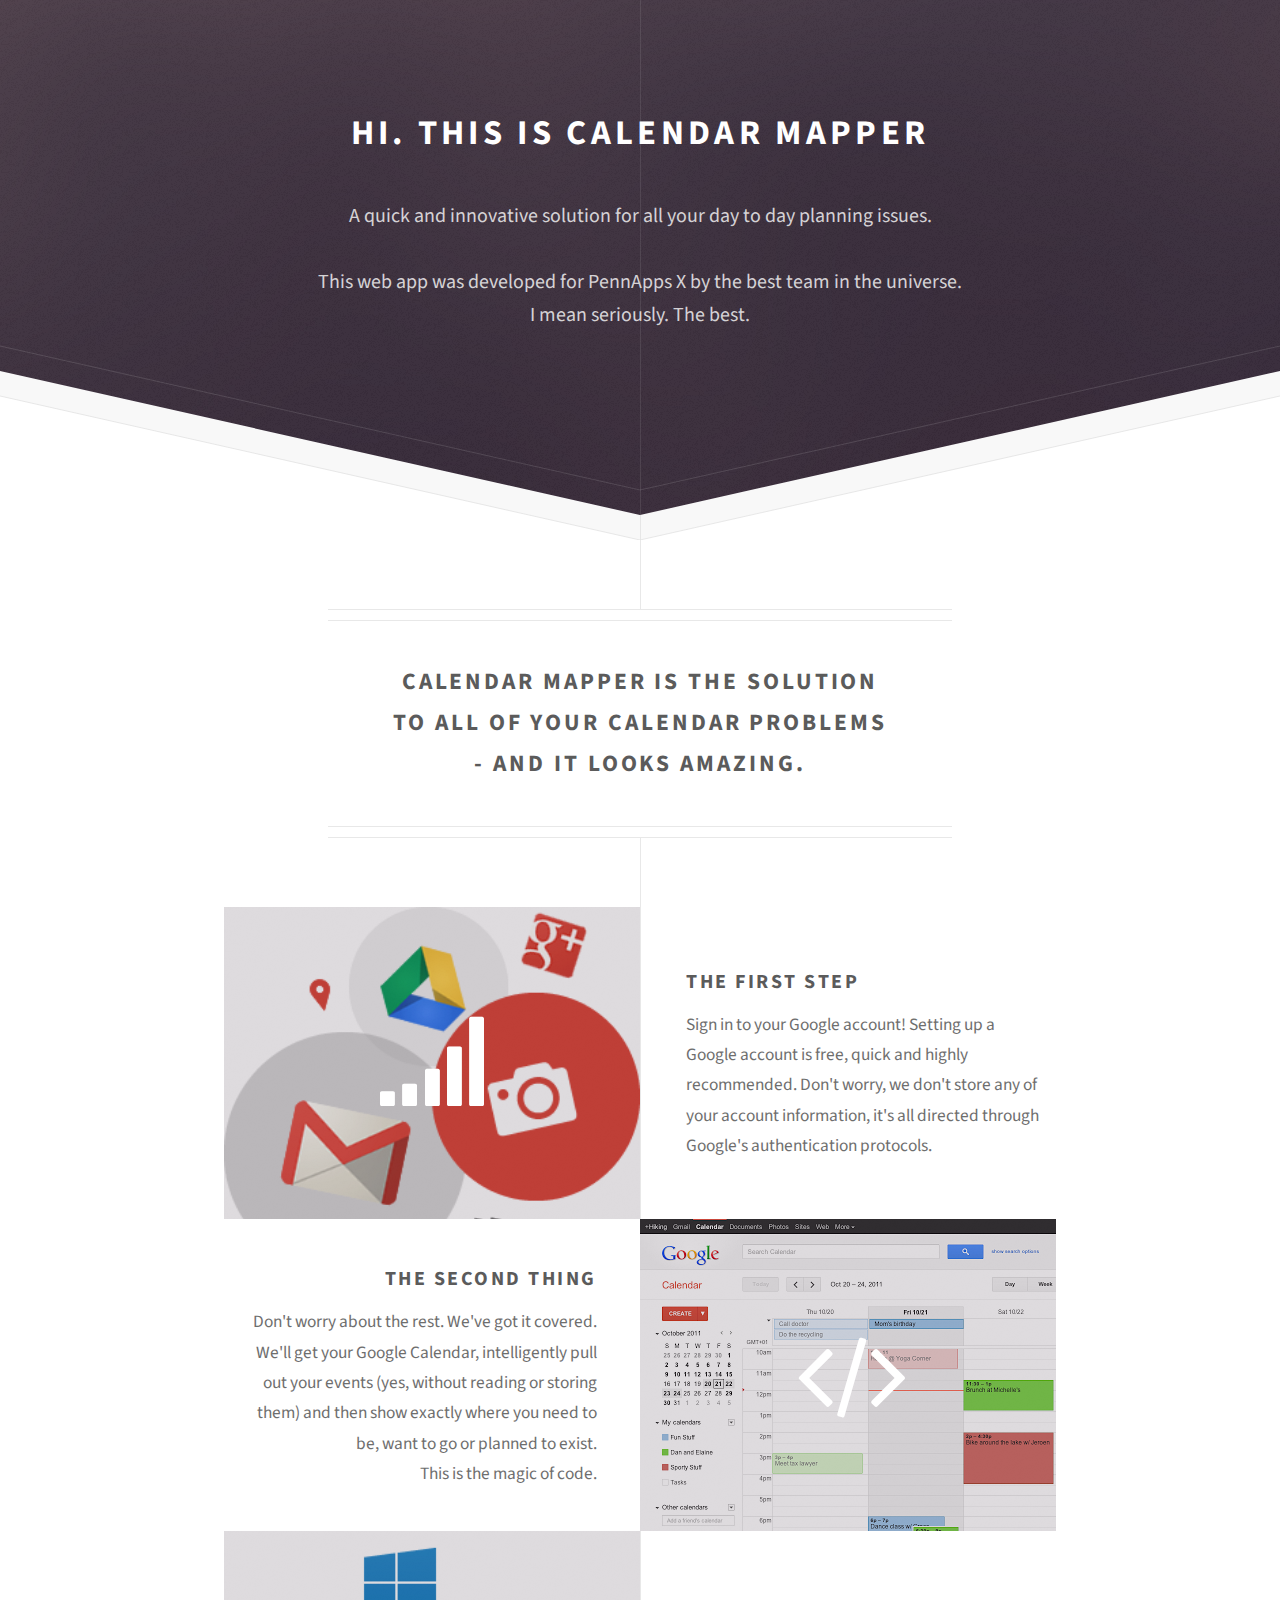
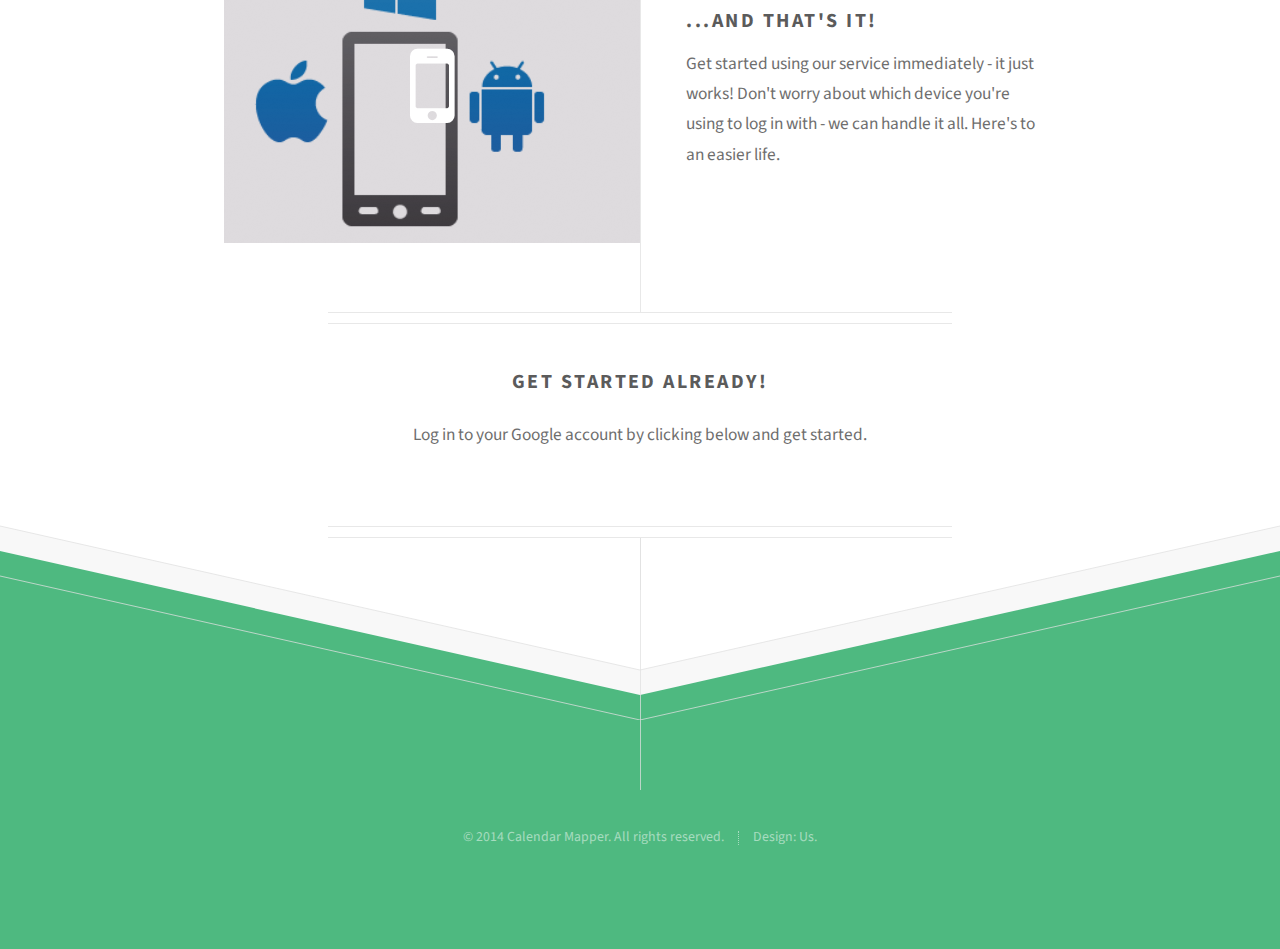
<file: loginpage.html>
<!DOCTYPE HTML>
<html>
	<head>
		<title>Calendar Mapper</title>
		<meta http-equiv="content-type" content="text/html; charset=utf-8" />
		<meta name="description" content="" />
		<meta name="keywords" content="" />
		<!--[if lte IE 8]><script src="css/ie/html5shiv.js"></script><![endif]-->
		<script src="js/jquery.min.js"></script>
		<script src="js/skel.min.js"></script>
		<script src="js/init.js"></script>
		<noscript>
			<link rel="stylesheet" href="css/skel.css" />
			<link rel="stylesheet" href="css/style.css" />
			<link rel="stylesheet" href="css/style-wide.css" />
		</noscript>
		<!--[if lte IE 8]><link rel="stylesheet" href="css/ie/v8.css" /><![endif]-->
	</head>
    <script type="text/javascript">
      (function() {
       var po = document.createElement('script'); po.type = 'text/javascript'; po.async = true;
       po.src = 'https://apis.google.com/js/client:plusone.js';
       var s = document.getElementsByTagName('script')[0]; s.parentNode.insertBefore(po, s);
     })();
    </script>
	<body>

		<!-- Header -->
			<div id="header">
				<h1 id="appTitle">Hi. This is Calendar Mapper</h1>
                <br />
				<p>A quick and innovative solution for all your day to day planning issues.
				<br /> <br />
				This web app was developed for PennApps X by the best team in the universe. <br />I mean seriously. The best.</p>
			</div>

		<!-- Main -->
			<div id="main">
			
				<header class="major container small">
					<h2>Calendar Mapper is the solution
					<br />
					to all of your calendar problems 
					<br />
					- and it looks amazing.</h2>
				</header>
				
				<div class="box alt container">
					<section class="feature left">
						<a href="#" class="image icon fa-signal"><img src="images/google.png" alt="" /></a>
						<div class="content">
							<h3>The First Step</h3>
							<p>Sign in to your Google account! Setting up a Google account is free, quick and highly recommended. Don't worry, we don't store any of your account information, it's all directed through Google's authentication protocols.</p>
						</div>
					</section>
					<section class="feature right">
						<a href="#" class="image icon fa-code"><img src="images/calendar.png" alt="" /></a>
						<div class="content">
							<h3>The Second Thing</h3>
							<p>Don't worry about the rest. We've got it covered. We'll get your Google Calendar, intelligently pull out your events (yes, without reading or storing them) and then show exactly where you need to be, want to go or planned to exist. <br />This is the magic of code. </p>
						</div>
					</section>
					<section class="feature left">
						<a href="#" class="image icon fa-mobile"><img src="images/mobile.png" alt="" /></a>
						<div class="content">
							<h3>...And that's it!</h3>
							<p>Get started using our service immediately - it just works! Don't worry about which device you're using to log in with - we can handle it all. Here's to an easier life.</p>
						</div>
					</section>
				</div>

				<footer class="major container small">
					<h3>Get started already!</h3>
					<p>Log in to your Google account by clicking below and get started.</p>
					<span id="signinButton">
  <span
    class="g-signin"
    data-callback="signinCallback"
    data-clientid="84849743151-itiqdm8qg2gf04e140pdu5atosprr47v.apps.googleusercontent.com"
    data-cookiepolicy="single_host_origin"
    data-requestvisibleactions="http://schema.org/AddAction"
    data-scope="https://www.googleapis.com/auth/plus.login">
  </span>
</span>
				</footer>

			</div>
			
		<!-- Footer -->
			<div id="footer">
				<div class="container small">

					<ul class="copyright">
						<li>&copy; 2014 Calendar Mapper. All rights reserved.</li><li>Design: Us.</li>
					</ul>
			
				</div>
			</div>

	</body>
</html>
</file>
<file: css/style-wide.css>
/*
	Directive by HTML5 UP
	html5up.net | @n33co
	Free for personal and commercial use under the CCA 3.0 license (html5up.net/license)
*/

/* Basic */

	body, input, select, textarea {
		font-size: 20pt;
	}

	h2 {
		font-size: 1.5em;
	}

	h3 {
		font-size: 1.25em;
	}

/* Section/Article */

	header.major p {
		font-size: 1.25em;
	}

/* Header */

	#header {
		padding: 8em 0 16em 0;
	}

		#header h1 {
			font-size: 100px;
		}

		#header p {
			font-size: 1.25em;
			line-height: 1.65em;
		}
</file>
<file: css/ie/v8.css>
/*
	Directive by HTML5 UP
	html5up.net | @n33co
	Free for personal and commercial use under the CCA 3.0 license (html5up.net/license)
*/

/* Basic */

	hr {
		border-top: solid 1px #cccccc;
	}

	blockquote {
		border-left: solid 0.5em #cccccc;
	}

/* Section/Article */

	header.major {
		border-color: #cccccc;
	}

		header.major p {
			border-top: solid 1px #cccccc;
		}

	footer.major {
		border-color: #cccccc;
	}

/* Button */

	input[type="submit"],
	input[type="reset"],
	input[type="button"],
	.button {
		position: relative;
		-ms-behavior: url("css/ie/PIE.htc");
	}

		input[type="submit"].alt,
		input[type="reset"].alt,
		input[type="button"].alt,
		.button.alt {
			border: solid 1px #cccccc;
		}

/* Form */

	input[type="text"],
	input[type="password"],
	input[type="email"],
	select,
	textarea {
		position: relative;
		border: solid 1px #cccccc;
		-ms-behavior: url("css/ie/PIE.htc");
	}

/* Image */

	.image {
		border: 0;
		display: inline-block;
		position: relative;
	}

		.image:after {
			display: none;
		}

/* Box */

	.box {
		border: solid 1px #cccccc;
	}

/* Header */

	#header {
		background-image: url("../../images/header.jpg") !important;
		background-size: cover !important;
		background-position: scroll !important;
		-ms-behavior: url("css/ie/backgroundsize.min.htc");
		padding: 8em 0 !important;
		color: white;
	}

		#header a {
			color: inherit;
		}

		#header:before {
			content: '';
			background-image: url("../images/overlay.png");
			position: absolute;
			left: 0;
			top: 0;
			width: 100%;
			height: 100%;
			display: block;
			z-index: 0;
		}

		#header > * {
			position: relative;
			z-index: 1;
		}

		#header .logo {
			-ms-behavior: url("css/ie/PIE.htc");
		}

/* Footer */

	#footer {
		background-image: none !important;
		margin-top: 0 !important;
		padding: 4em 0 !important;
		color: white;
	}

/* Main */

	#main {
		padding: 4em 0;
	}
</file>
<file: css/skel.css>
/* Resets (http://meyerweb.com/eric/tools/css/reset/ | v2.0 | 20110126 | License: none (public domain)) */

	html,body,div,span,applet,object,iframe,h1,h2,h3,h4,h5,h6,p,blockquote,pre,a,abbr,acronym,address,big,cite,code,del,dfn,em,img,ins,kbd,q,s,samp,small,strike,strong,sub,sup,tt,var,b,u,i,center,dl,dt,dd,ol,ul,li,fieldset,form,label,legend,table,caption,tbody,tfoot,thead,tr,th,td,article,aside,canvas,details,embed,figure,figcaption,footer,header,hgroup,menu,nav,output,ruby,section,summary,time,mark,audio,video{margin:0;padding:0;border:0;font-size:100%;font:inherit;vertical-align:baseline;}article,aside,details,figcaption,figure,footer,header,hgroup,menu,nav,section{display:block;}body{line-height:1;}ol,ul{list-style:none;}blockquote,q{quotes:none;}blockquote:before,blockquote:after,q:before,q:after{content:'';content:none;}table{border-collapse:collapse;border-spacing:0;}body{-webkit-text-size-adjust:none}

/* Box Model */

	*, *:before, *:after {
		-moz-box-sizing: border-box;
		-webkit-box-sizing: border-box;
		box-sizing: border-box;
	}

/* Container */

	body {
		/* min-width: (containers) */
		min-width: 51em;
	}

	.container {
		margin-left: auto;
		margin-right: auto;
		
		/* width: (containers) */
		width: 51em;
	}

	/* Modifiers */
	
		.container.small {
			/* width: (containers) * 0.75; */
			width: 38.25em;
		}

		.container.big {
			width: 100%;

			/* max-width: (containers) * 1.25; */
			max-width: 63.75em;

			/* min-width: (containers); */
			min-width: 51em;
		}

/* Grid */

	.\31 2u { width: 100% }
	.\31 1u { width: 91.6666666667% }
	.\31 0u { width: 83.3333333333% }
	.\39 u { width: 75% }
	.\38 u { width: 66.6666666667% }
	.\37 u { width: 58.3333333333% }
	.\36 u { width: 50% }
	.\35 u { width: 41.6666666667% }
	.\34 u { width: 33.3333333333% }
	.\33 u { width: 25% }
	.\32 u { width: 16.6666666667% }
	.\31 u { width: 8.3333333333% }
	.\-11u { margin-left: 91.6666666667% }
	.\-10u { margin-left: 83.3333333333% }
	.\-9u { margin-left: 75% }
	.\-8u { margin-left: 66.6666666667% }
	.\-7u { margin-left: 58.3333333333% }
	.\-6u { margin-left: 50% }
	.\-5u { margin-left: 41.6666666667% }
	.\-4u { margin-left: 33.3333333333% }
	.\-3u { margin-left: 25% }
	.\-2u { margin-left: 16.6666666667% }
	.\-1u { margin-left: 8.3333333333% }

	/* Rows */

		.row > * {
			float: left;
		}

		.row:after {
			content: '';
			display: block;
			clear: both;
			height: 0;
		}

		.row:first-child > * {
			padding-top: 0 !important;
		}

		.row.uniform > * > :first-child {
			margin-top: 0;
		}

		.row.uniform > * > :last-child {
			margin-bottom: 0;
		}

		/* Normal */

			.row > * {
				/* padding-left: (gutters) */
				padding-left: 30px;
			}

			.row + .row > * {
				/* padding: (gutters) 0 0 (gutters) */
				padding: 30px 0 0 30px;
			}

			.row {
				/* margin-left: -(gutters) */
				margin-left: -30px;
			}

			.row + .row.uniform > * {
				/* padding: (gutters.vertical) 0 0 (gutters.vertical) */
				padding: 30px 0 0 30px;
			}

		/* Flush */

			.row.flush > * {
				padding-left: 0;
			}

			.row + .row.flush > * {
				padding: 0;
			}

			.row.flush {
				margin-left: 0;
			}

			.row + .row.uniform.flush > * {
				padding: 0;
			}

		/* Quarter */

			.row.quarter > * {
				/* padding-left: (gutters * 0.25) */
				padding-left: 7.5px;
			}

			.row + .row.quarter > * {
				/* padding: (gutters * 0.25) 0 0 (gutters * 0.25) */
				padding: 7.5px 0 0 7.5px;
			}

			.row.quarter {
				/* margin-left: -(gutters * 0.25) */
				margin-left: -7.5px;
			}

			.row + .row.uniform.quarter > * {
				/* padding: (gutters.vertical * 0.25) 0 0 (gutters.vertical * 0.25) */
				padding: 7.5px 0 0 7.5px;
			}

		/* Half */

			.row.half > * {
				/* padding-left: (gutters * 0.5) */
				padding-left: 15px;
			}

			.row + .row.half > * {
				/* padding: (gutters * 0.5) 0 0 (gutters * 0.5) */
				padding: 15px 0 0 15px;
			}

			.row.half {
				/* margin-left: -(gutters * 0.5) */
				margin-left: -15px;
			}

			.row + .row.uniform.half > * {
				/* padding: (gutters.vertical * 0.5) 0 0 (gutters.vertical * 0.5) */
				padding: 15px 0 0 15px;
			}

		/* One and (a) Half */

			.row.oneandhalf > * {
				/* padding-left: (gutters * 1.5) */
				padding-left: 45px;
			}

			.row + .row.oneandhalf > * {
				/* padding: (gutters * 1.5) 0 0 (gutters * 1.5) */
				padding: 45px 0 0 45px;
			}

			.row.oneandhalf {
				/* margin-left: -(gutters * 1.5) */
				margin-left: -45px;
			}

			.row + .row.uniform.oneandhalf > * {
				/* padding: (gutters.vertical * 1.5) 0 0 (gutters.vertical * 1.5) */
				padding: 45px 0 0 45px;
			}

		/* Double */

			.row.double > * {
				/* padding-left: (gutters * 2) */
				padding-left: 60px;
			}

			.row + .row.double > * {
				/* padding: (gutters * 2) 0 0 (gutters * 2) */
				padding: 60px 0 0 60px;
			}

			.row.double {
				/* margin-left: -(gutters * 2) */
				margin-left: -60px;
			}
			
			.row + .row.uniform.double > * {
				/* padding: (gutters.vertical * 2) 0 0 (gutters.vertical * 2) */
				padding: 60px 0 0 60px;
			}
</file>
<file: css/style.css>
@import url("font-awesome.min.css");
@import url("http://fonts.googleapis.com/css?family=Source+Sans+Pro:300,300italic,400,400italic,600,600italic,700,700italic");
@import url('http://fonts.googleapis.com/css?family=Open+Sans');
/* Basic */

	html, body {
		height: 100%;
	}

	body {
		background: white;
	}

		body.is-loading * {
			-moz-transition: none !important;
			-webkit-transition: none !important;
			-o-transition: none !important;
			-ms-transition: none !important;
			transition: none !important;
			-moz-animation: none !important;
			-webkit-animation: none !important;
			-o-animation: none !important;
			-ms-animation: none !important;
			animation: none !important;
		}

	body, input, select, textarea {
		color: #6e6e6e;
		font-family: 'Source Sans Pro', sans-serif;
		font-size: 16pt;
		font-weight: 400;
		line-height: 1.75em;
	}

	a {
		-moz-transition: color 0.2s ease-in-out, border-bottom-color 0.2s ease-in-out;
		-webkit-transition: color 0.2s ease-in-out, border-bottom-color 0.2s ease-in-out;
		-o-transition: color 0.2s ease-in-out, border-bottom-color 0.2s ease-in-out;
		-ms-transition: color 0.2s ease-in-out, border-bottom-color 0.2s ease-in-out;
		transition: color 0.2s ease-in-out, border-bottom-color 0.2s ease-in-out;
		color: #4eb980;
		text-decoration: none;
	}

		a:hover {
			border-bottom-color: transparent;
		}

	strong, b {
		font-weight: 600;
		color: #5b5b5b;
	}

	em, i {
		font-style: italic;
	}

	p, ul, ol, dl, table, blockquote, form {
		margin: 0 0 2em 0;
	}

	h1, h2, h3, h4, h5, h6 {
		color: #5b5b5b;
		font-weight: 700;
		letter-spacing: 0.125em;
		line-height: 1.75em;
		margin-bottom: 1em;
		text-transform: uppercase;
		text-align: center;
	}

		h1 a, h2 a, h3 a, h4 a, h5 a, h6 a {
			color: inherit;
			text-decoration: none;
		}

	h2 {
		font-size: 1.75em;
	}

	h3 {
		font-size: 1.5em;
	}

	sub {
		font-size: 0.8em;
		position: relative;
		top: 0.5em;
	}

	sup {
		font-size: 0.8em;
		position: relative;
		top: -0.5em;
	}

	hr {
		border: 0;
		border-top: solid 1px rgba(224, 224, 224, 0.75);
		margin-bottom: 1.5em;
	}

	blockquote {
		border-left: solid 0.5em rgba(224, 224, 224, 0.75);
		font-style: italic;
		padding: 1em 0 1em 2em;
	}

/* Section/Article */

	section.special, article.special {
		text-align: center;
	}

	header {
		text-align: center;
	}

		header p {
			position: relative;
			top: -1em;
			color: #888888;
			text-transform: uppercase;
			letter-spacing: 0.075em;
		}

		header.major {
			border-bottom-width: 1px;
			border-color: rgba(224, 224, 224, 0.75);
			border-style: solid;
			border-top-width: 1px;
			margin-bottom: 6em;
			padding: 4em 0;
			position: relative;
		}

			header.major:before, header.major:after {
				background: rgba(224, 224, 224, 0.75);
				content: '';
				display: block;
				height: 1px;
				left: 0;
				position: absolute;
				width: 100%;
			}

			header.major:before {
				top: 10px;
			}

			header.major:after {
				bottom: 10px;
			}

			header.major h2 {
				margin: 0;
			}

			header.major p {
				top: 0;
				margin: 1.5em 0 0 0;
				padding: 1.5em 1.5em 0 1.5em;
				font-size: 1.5em;
				line-height: 1.75em;
				border-top: solid 1px rgba(224, 224, 224, 0.75);
				display: inline-block;
			}

			header.major.last {
				border-bottom: 0;
				margin-bottom: 0;
				padding-bottom: 0;
			}

				header.major.last:after {
					display: none;
				}

				header.major.last h2 {
					margin-bottom: 1em;
				}

	footer {
		text-align: center;
	}

		footer.major {
			border-bottom-width: 1px;
			border-color: rgba(224, 224, 224, 0.75);
			border-style: solid;
			border-top-width: 1px;
			margin-top: 6em;
			padding: 4em 0;
			position: relative;
		}

			footer.major:before, footer.major:after {
				background: rgba(224, 224, 224, 0.75);
				content: '';
				display: block;
				height: 1px;
				left: 0;
				position: absolute;
				width: 100%;
			}

			footer.major:before {
				top: 10px;
			}

			footer.major:after {
				bottom: 10px;
			}


/* Form */

	label {
		display: block;
		color: #5b5b5b;
		font-size: 0.8em;
		font-weight: 700;
		letter-spacing: 0.125em;
		line-height: 1.75em;
		text-transform: uppercase;
		margin: 0 0 0.5em 0;
	}

	input[type="checkbox"] {
		margin-top: 6px;
	}

	input[type="text"],
	input[type="password"],
	input[type="email"],
	select,
	textarea {
		-moz-appearance: none;
		-webkit-appearance: none;
		-o-appearance: none;
		-ms-appearance: none;
		appearance: none;
		-moz-transition: background-color 0.2s ease-in-out;
		-webkit-transition: background-color 0.2s ease-in-out;
		-o-transition: background-color 0.2s ease-in-out;
		-ms-transition: background-color 0.2s ease-in-out;
		transition: background-color 0.2s ease-in-out;
		background: none;
		border-radius: 4px;
		border: 0;
		border: solid 1px rgba(224, 224, 224, 0.75);
		color: inherit;
		display: block;
		outline: 0;
		padding: 0.75em;
		text-decoration: none;
		width: 100%;
		opacity: 1;
	}

		input[type="text"]:focus,
		input[type="password"]:focus,
		input[type="email"]:focus,
		select:focus,
		textarea:focus {
			background: rgba(224, 224, 224, 0.15);
			border-color: #4eb980;
		}

	input[type="text"],
	input[type="password"],
	input[type="email"],
	select {
		line-height: 1em;
	}

	textarea {
		padding: 0.5em 0.75em;
	}

	::-webkit-input-placeholder {
		color: inherit;
		opacity: 0.5;
		position: relative;
		top: 3px;
	}

	:-moz-placeholder {
		color: inherit;
		opacity: 0.5;
	}

	::-moz-placeholder {
		color: inherit;
		opacity: 0.5;
	}

	:-ms-input-placeholder {
		color: inherit;
		opacity: 0.5;
	}

	.formerize-placeholder {
		color: rgba(110, 110, 110, 0.5) !important;
	}

/* Image */

	.image {
		border: 0;
		display: inline-block;
		position: relative;
	}

		.image:after {
			-moz-transition: opacity 0.25s ease-in-out;
			-webkit-transition: opacity 0.25s ease-in-out;
			-o-transition: opacity 0.25s ease-in-out;
			-ms-transition: opacity 0.25s ease-in-out;
			transition: opacity 0.25s ease-in-out;
			background-image: url("images/overlay.png");
			content: '';
			display: block;
			height: 100%;
			left: 0;
			opacity: 0.2;
			position: absolute;
			top: 0;
			width: 100%;
		}

		.image img {
			display: block;
		}

		.image.fit {
			display: block;
		}

			.image.fit img {
				display: block;
				width: 100%;
			}

		.image.feature {
			display: block;
			margin: 0 0 2em 0;
		}

			.image.feature img {
				display: block;
				width: 100%;
			}

		.image.icon {
			-moz-perspective: 500px;
			-webkit-perspective: 500px;
			-o-perspective: 500px;
			-ms-perspective: 500px;
			perspective: 500px;
		}

			.image.icon:before {
				-moz-transition: transform 0.1s ease-in-out, font-size 0.1s ease-in-out;
				-webkit-transition: transform 0.1s ease-in-out, font-size 0.1s ease-in-out;
				-o-transition: transform 0.1s ease-in-out, font-size 0.1s ease-in-out;
				-ms-transition: transform 0.1s ease-in-out, font-size 0.1s ease-in-out;
				transition: transform 0.1s ease-in-out, font-size 0.1s ease-in-out;
				color: #fff;
				font-size: 6em;
				height: 1em;
				left: 50%;
				line-height: 1em;
				margin: -0.5em 0 0 -0.5em;
				position: absolute;
				text-align: center;
				top: 50%;
				width: 1em;
				z-index: 1;
			}

			.image.icon:hover:before {
				-moz-transform: translateZ(1em);
				-webkit-transform: translateZ(1em);
				-o-transform: translateZ(1em);
				-ms-transform: translateZ(1em);
				transform: translateZ(1em);
			}

			.image.icon:hover:after {
				opacity: 1;
			}

	span.image.icon {
		cursor: default;
	}

/* Icon */

	.icon {
		text-decoration: none;
		border-bottom: none;
		position: relative;
	}

		.icon:before {
			-moz-osx-font-smoothing: grayscale;
			-webkit-font-smoothing: antialiased;
			font-family: FontAwesome;
			font-style: normal;
			font-weight: normal;
			text-transform: none !important;
		}

		.icon > .label {
			display: none;
		}

/* List */

	ol.default {
		list-style: decimal;
		padding-left: 1.25em;
	}

		ol.default li {
			padding-left: 0.25em;
		}

	ul.default {
		list-style: disc;
		padding-left: 1em;
	}

		ul.default li {
			padding-left: 0.5em;
		}

	ul.icons {
		cursor: default;
	}

		ul.icons li {
			display: inline-block;
			font-size: 1.25em;
			line-height: 1em;
			padding-left: 0.5em;
		}

			ul.icons li:first-child {
				padding-left: 0;
			}

			ul.icons li a, ul.icons li span {
				-moz-transition: background-color 0.2s ease-in-out;
				-webkit-transition: background-color 0.2s ease-in-out;
				-o-transition: background-color 0.2s ease-in-out;
				-ms-transition: background-color 0.2s ease-in-out;
				transition: background-color 0.2s ease-in-out;
				border-radius: 100%;
				border: solid 1px rgba(224, 224, 224, 0.75);
				display: inline-block;
				height: 2em;
				line-height: 2em;
				text-align: center;
				width: 2em;
			}

				ul.icons li a:hover, ul.icons li span:hover {
					background: rgba(224, 224, 224, 0.15);
				}

	ul.actions {
		cursor: default;
		text-align: center;
	}

		ul.actions:last-child {
			margin-bottom: 0;
		}

		ul.actions li {
			display: inline-block;
			padding: 0 0 0 1.5em;
		}

			ul.actions li:first-child {
				padding: 0;
			}

		ul.actions.vertical li {
			display: block;
			padding: 1.5em 0 0 0;
		}

			ul.actions.vertical li:first-child {
				padding: 0;
			}

/* Table */

	.table-wrapper {
		overflow-x: auto;
		-webkit-overflow-scrolling: touch;
	}

	table {
		width: 100%;
	}

		table.default {
			width: 100%;
		}

			table.default tbody tr {
				border-bottom: solid 1px rgba(224, 224, 224, 0.75);
			}

				table.default tbody tr:nth-child(2n - 1) {
					background: rgba(224, 224, 224, 0.15);
				}

			table.default td {
				padding: 0.5em 1em 0.5em 1em;
			}

			table.default th {
				color: #5b5b5b;
				font-size: 0.8em;
				font-weight: 700;
				letter-spacing: 0.125em;
				line-height: 1.75em;
				padding: 0.5em 1em 0.5em 1em;
				text-align: left;
				text-transform: uppercase;
			}

			table.default thead {
				border-bottom: solid 1px rgba(224, 224, 224, 0.75);
			}

/* Button */

	input[type="submit"],
	input[type="reset"],
	input[type="button"],
	.button {
		-moz-appearance: none;
		-webkit-appearance: none;
		-o-appearance: none;
		-ms-appearance: none;
		appearance: none;
		-moz-transition: color 0.2s ease-in-out, background-color 0.2s ease-in-out;
		-webkit-transition: color 0.2s ease-in-out, background-color 0.2s ease-in-out;
		-o-transition: color 0.2s ease-in-out, background-color 0.2s ease-in-out;
		-ms-transition: color 0.2s ease-in-out, background-color 0.2s ease-in-out;
		transition: color 0.2s ease-in-out, background-color 0.2s ease-in-out;
		background: #544d55;
		border-radius: 4px;
		border: 0;
		color: white;
		cursor: pointer;
		display: inline-block;
		font-size: 0.9em;
		font-weight: 700;
		letter-spacing: 0.125em;
		line-height: 3.25em;
		min-width: 15em;
		padding: 0 1.5em;
		text-align: center;
		text-decoration: none;
		text-transform: uppercase;
	}

		input[type="submit"]:hover,
		input[type="reset"]:hover,
		input[type="button"]:hover,
		.button:hover {
			background: #6e6570;
		}

		input[type="submit"]:active,
		input[type="reset"]:active,
		input[type="button"]:active,
		.button:active {
			background: #474148;
		}

		input[type="submit"].alt,
		input[type="reset"].alt,
		input[type="button"].alt,
		.button.alt {
			background: none;
			box-shadow: inset 0 0 0 1px rgba(224, 224, 224, 0.75);
			color: #544d55;
		}

			input[type="submit"].alt:hover,
			input[type="reset"].alt:hover,
			input[type="button"].alt:hover,
			.button.alt:hover {
				background: rgba(224, 224, 224, 0.15);
			}

			input[type="submit"].alt:active,
			input[type="reset"].alt:active,
			input[type="button"].alt:active,
			.button.alt:active {
				background: rgba(224, 224, 224, 0.35);
			}

		input[type="submit"].fit,
		input[type="reset"].fit,
		input[type="button"].fit,
		.button.fit {
			width: 100%;
		}

		input[type="submit"].small,
		input[type="reset"].small,
		input[type="button"].small,
		.button.small {
			font-size: 0.8em;
		}

/* Box */

	.box {
		background: white;
		border: solid 1px rgba(224, 224, 224, 0.75);
		margin-bottom: 6em;
		padding: 3.5em;
	}

		.box.alt {
			background: none;
			border: none;
			padding: 0;
		}

/* Feature */

	.feature {
		position: relative;
		height: 20em;
	}

		.feature:after {
			clear: both;
			content: '';
			display: block;
		}

		.feature h3, .feature h4, .feature h5, .feature h6 {
			text-align: inherit;
		}

		.feature .image {
			display: inline-block;
			height: 100%;
			overflow: hidden;
			position: relative;
			width: 50%;
		}

			.feature .image img {
				display: block;
				min-height: 100%;
				min-width: 100%;
				position: absolute;
			}

		.feature:before {
			background: blue;
			content: '';
			display: inline-block;
			height: 100%;
			vertical-align: middle;
		}

		.feature .content {
			display: inline-block;
			padding: 3.5em;
			vertical-align: middle;
			width: 48%;
		}

			.feature .content h3 {
				margin-bottom: 0.5em;
			}

			.feature .content :last-child {
				margin: 0;
			}

		.feature.left {
			text-align: left;
		}

			.feature.left .image {
				float: left;
			}

				.feature.left .image img {
					right: 0;
					top: 0;
				}

			.feature.left .content {
				padding-right: 0;
			}

		.feature.right {
			text-align: right;
		}

			.feature.right .image {
				float: right;
			}

				.feature.right .image img {
					left: 0;
					top: 0;
				}

			.feature.right .content {
				padding-left: 0;
			}

		.feature.long .content {
			padding-top: 0;
		}

/* Header */

	#header {
		background-attachment: scroll,							scroll,					fixed;
		background-image: url("images/top-3200.svg"), url("images/overlay.png"), url("../images/header.jpg");
		background-position: bottom center,					top left,				center center;
		background-repeat: repeat-x,						repeat,					no-repeat;
		background-size: 3200px 460px,					auto,					cover;
		color: rgba(255, 255, 255, 0.8);
		padding: 10em 0 20em 0;
		position: relative;
		text-align: center;
	}

		#header:before, #header:after {
			background: rgba(224, 224, 224, 0.75);
			content: '';
			left: 50%;
			position: absolute;
			width: 1px;
			z-index: 0;
		}

		#header:before {
			height: calc(100% - 50px);
			opacity: 0.15;
			top: 0;
		}

		#header:after {
			bottom: 0;
			height: 50px;
		}

		#header a {
			border-bottom-color: rgba(255, 255, 255, 0.35);
			color: rgba(255, 255, 255, 0.8);
		}

			#header a:hover {
				border-bottom-color: transparent;
				color: #4eb980;
			}

		#header strong, #header b {
			color: white;
		}

		#header h1, #header h2, #header h3, #header h4, #header h5, #header h6 {
			color: white;
		}

		#header input[type="submit"],
		#header input[type="reset"],
		#header input[type="button"],
		#header .button {
			background: white;
			color: #544d55;
		}

		#header .logo {
			background: #4eb980;
			border-radius: 100%;
			color: white;
			cursor: default;
			display: inline-block;
			line-height: 2.35em;
			margin: 0 0 0.75em 0;
			text-align: center;
			width: 2.35em;
		}

			#header .logo.fa-paper-plane-o:before {
				left: -0.075em;
				position: relative;
			}
        #appTitle {
            font-size: 80px;
        }


		#header h1 {
			font-size: 100px;
			margin: 0;
		}

		#header p {
			font-size: 2.5em;
			line-height: 1.5em;
			margin: 0.25em 0 0 0;
		}

/* Footer */

	#footer {
		background-attachment: scroll;
		background-color: #4eb980;
		background-image: url("images/bottom-3200.svg");
		background-position: top center;
		background-repeat: repeat-x;
		background-size: 3200px 460px;
		color: rgba(255, 255, 255, 0.8);
		/*
		Since the SVG background occupies a lot of vertical space, we'll
		add additional top padding (to move our content out of its way)
		and a negative margin (to move everything up a bit).
		*/
		margin-top: -260px;
		padding: calc(460px + 6em) 0 10em 0;
		position: relative;
		text-align: center;
	}

		#footer:before {
			background: rgba(224, 224, 224, 0.75);
			content: '';
			height: calc(460px + 6em);
			left: 50%;
			position: absolute;
			top: 0;
			width: 1px;
			z-index: 0;
		}

		#footer a {
			color: white;
		}

		#footer strong, #footer b {
			color: white;
		}

		#footer h1, #footer h2, #footer h3, #footer h4, #footer h5, #footer h6 {
			color: white;
		}

		#footer header p {
			color: rgba(255, 255, 255, 0.5);
		}

		#footer input[type="submit"],
		#footer input[type="reset"],
		#footer input[type="button"],
		#footer .button {
			background: white;
			box-shadow: inset 0 0 0 1px white;
			color: #4eb980;
		}

			#footer input[type="submit"]:hover,
			#footer input[type="reset"]:hover,
			#footer input[type="button"]:hover,
			#footer .button:hover {
				background: rgba(224, 224, 224, 0.15);
				color: white;
			}

		#footer input[type="text"]:focus,
		#footer input[type="password"]:focus,
		#footer input[type="email"]:focus,
		#footer select:focus,
		#footer textarea:focus {
			border-color: white;
		}

		#footer .formerize-placeholder {
			color: rgba(255, 255, 255, 0.3) !important;
		}

		#footer form {
			margin: 3em 0;
		}

		#footer .copyright {
			color: rgba(255, 255, 255, 0.5);
			font-size: 0.8em;
			line-height: 1em;
			margin: 3em 0 0 0;
		}

			#footer .copyright li {
				border-left: dotted 1px;
				display: inline-block;
				margin-left: 1em;
				padding-left: 1em;
			}

				#footer .copyright li:first-child {
					padding: 0;
					margin: 0;
					border: 0;
				}

				#footer .copyright li a, #footer .copyright li span {
					color: inherit;
				}

					#footer .copyright li a:hover, #footer .copyright li span:hover {
						color: white;
					}

/* Main */

	#main {
		padding: 6em 0 5em 0;
		position: relative;
		z-index: 1;
	}

		#main:before {
			background: rgba(224, 224, 224, 0.75);
			content: '';
			height: 100%;
			left: 50%;
			position: absolute;
			top: 0;
			width: 1px;
			z-index: -1;
		}

		#main header.major,
		#main footer.major {
			background: white;
		}

/* MAPPER */
	#mapper {
		display: none;
	}

	#mapper-section-head-title {
		font-size: 50px;
		margin-bottom: 0px;
	}

	#noevents {
		display: none;
		font-size: 50px;
	}

	#revokeButtonTag {
		display: none;
		margin: 0 auto;
		width: 250px;
	}
	.revokeButton {
	background-color:#d0451b;
	-moz-border-radius:28px;
	-webkit-border-radius:28px;
	border-radius:28px;
	border:1px solid #942911;
	display: inline-block;
	overflow: auto;
	cursor:pointer;
	color:#ffffff;
	font-family: 'Source Sans Pro', sans-serif;
	font-size:15px;
	margin-top: 10px;
	padding: 10px 25px;
	text-decoration:none;
	text-shadow:0px 1px 0px #854629;
}

	#warnings {
		display: none;
		width: 80%;
		margin: auto;
		margin-top: 10px;
		font-size: 0.7em;
	}
	#warningtext {
		font-size: 0.7em;
	}
	#alert {
		color: #FF5500;
	}
	#reschedule{
		display: none;
	}
	#reschedule {
		width: 30%;
		margin: auto;
		overflow: hidden;
	}
	#formValueId {
		display: inline;
		overflow: hidden;
	}
	#changeTime {
		display: inline-block;
		margin: auto;
	}
	#email {
		float: left;
		overflow: auto;
	}

.styled-select {
   background: url(http://i62.tinypic.com/15xvbd5.png) no-repeat 96% 0;
   height: 29px;
   overflow: hidden;
   width: 240px;
}

.styled-select select {
   background: transparent;
   border: none;
   font-size: 14px;
   height: 29px;
   padding: 5px; /* If you add too much padding here, the options won't show in IE */
   width: 268px;
}

.styled-select.slate {
   background: url(http://i62.tinypic.com/2e3ybe1.jpg) no-repeat right center;
   height: 34px;
   width: 240px;
}

.styled-select.slate select {
   border: 1px solid #ccc;
   font-size: 16px;
   height: 34px;
   width: 268px;
}

/* -------------------- Rounded Corners */
.rounded {
   -webkit-border-radius: 20px;
   -moz-border-radius: 20px;
   border-radius: 20px;
}

.semi-square {
   -webkit-border-radius: 5px;
   -moz-border-radius: 5px;
   border-radius: 5px;
}

/* -------------------- Colors: Background */
.slate   { background-color: #ddd; }
.green   { background-color: #779126; }
.blue    { background-color: #3b8ec2; }
.yellow  { background-color: #eec111; }
.black   { background-color: #000; }

/* -------------------- Colors: Text */
.slate select   { color: #000; }
.green select   { color: #fff; }
.blue select    { color: #fff; }
.yellow select  { color: #000; }
.black select   { color: #fff; }


/* -------------------- Select Box Styles: danielneumann.com Method */
/* -------------------- Source: http://danielneumann.com/blog/how-to-style-dropdown-with-css-only/ */
#mainselection select {
   border: 0;
   color: #EEE;
   background: transparent;
   font-size: 20px;
   font-weight: bold;
   padding: 2px 10px;
   width: 378px;
   *width: 350px;
   *background: #58B14C;
   -webkit-appearance: none;
}

#mainselection {
   overflow:hidden;
   width:350px;
   -moz-border-radius: 9px 9px 9px 9px;
   -webkit-border-radius: 9px 9px 9px 9px;
   border-radius: 9px 9px 9px 9px;
   box-shadow: 1px 1px 11px #330033;
   background: #58B14C url("http://i62.tinypic.com/15xvbd5.png") no-repeat scroll 319px center;
}

select#soflow, select#soflow-color {
   -webkit-appearance: button;
   -webkit-border-radius: 2px;
   -webkit-box-shadow: 0px 1px 3px rgba(0, 0, 0, 0.1);
   -webkit-padding-end: 20px;
   -webkit-padding-start: 2px;
   -webkit-user-select: none;
   background-image: url(http://i62.tinypic.com/15xvbd5.png), -webkit-linear-gradient(#FAFAFA, #F4F4F4 40%, #E5E5E5);
   background-position: 97% center;
   background-repeat: no-repeat;
   border: 1px solid #AAA;
   color: #555;
   font-size: inherit;
   margin: 20px;
   overflow: hidden;
   padding: 5px 10px;
   text-overflow: ellipsis;
   white-space: nowrap;
   width: 300px;
}

select#soflow-color {
   color: #fff;
   background-image: url(http://i62.tinypic.com/15xvbd5.png), -webkit-linear-gradient(#779126, #779126 40%, #779126);
   background-color: #779126;
   -webkit-border-radius: 20px;
   -moz-border-radius: 20px;
   border-radius: 20px;
   padding-left: 15px;
}

.revokeButton:hover {
	background-color:#bc3315;
}
.revokeButton:active {
	position:relative;
	top:1px;
}

/* LOADING */

#loading {
    display:    none;
	overflow:   hidden;
    position:   fixed;
    z-index:    1142;
    top:        0;
    left:       0;
    height:     100%;
    width:      100%;
    background: rgba( 255, 255, 255, .8 ) 
                url('http://i.stack.imgur.com/FhHRx.gif') 
                50% 50% 
                no-repeat;
}

/* IMPORTED */
	.wrap{
	width:80%;
	margin:0 auto;
	transition:all .2s linear;
	-moz-transition:all .2s linear;/* firefox */
	-webkit-transition:all .2s linear; /* safari and chrome */
	-o-transition:all .2s linear; /* opera */
	-ms-transition:all .2s linear;
	
}
#timeStamp{
    float: right;
    margin-top: -22px;
    font: 200 15px/1.5 Helvetica, Verdana, sans-serif;
    color: #aaaaaa;
}
#today ul{
    list-style: none;
    margin: 0;
    padding: 0;
}
#today li{
    font: 200 18px/1.5 Helvetica, Verdana, sans-serif;
    border-bottom: 1px solid #ccc;
}

#today li:last-child {
  border: none;
}

#today li a {
  text-decoration: none;
  color: #000;
  display: block;
  width: 200px;
 
  -webkit-transition: font-size 0.3s ease, background-color 0.3s ease;
  -moz-transition: font-size 0.3s ease, background-color 0.3s ease;
  -o-transition: font-size 0.3s ease, background-color 0.3s ease;
  -ms-transition: font-size 0.3s ease, background-color 0.3s ease;
  transition: font-size 0.3s ease, background-color 0.3s ease;
}
 
#today li:hover{
  font-size: 18px;
  background: #f0f0f0;
  width: 100%;
}

/********start-header************/
.header_top{
	
	border-radius:5px;
	-webkit-border-radius:5px;
	-moz-border-radius:5px;
	-o-border-radius:5px;
	position:relative;
}
/*********start-logo **********/
.logo{
	float:left;
	margin: 15px 10px;
}
.logo a h1
{
	font-size: 2.9em;
	margin-bottom: 0px;
    text-align: center;
	font-family: 'bebasregular';
}
.logo a h1 {
	color: #e8603c;
}

.logo a h1 span{
	color: #f3af9d;
}
.color
{
	background: #f2b19c;
	width: 100%;
	height: 50px;
	position: absolute;
}
span.trans
{
    position: absolute;
}
#currentTime
{
    float: right;
}
/********end-logo*********/
/**start-nav**/
	.menu {
	float:right;
    z-index: 1;
    margin-top: 5px;
}
.menu ul{
	margin-left:6px;
}
.menu li{
	float:left;	
}
.menu li a{
	 color:#FFF;
	 font-size:1em;
	 padding:25px 20px;
	 display: block;
	 text-align:center;
	 color:#B9B9B9;
	 -webkit-transition: all 0.5s ease-in-out;
	 -moz-transition: all 0.5s ease-in-out;
	 -o-transition: all 0.5s ease-in-out;
	 transition: all 0.5s ease-in-out;	
	 position:relative;
}
.menu li a:hover{
	color:#e8603c;	
	
}
.menu li.active a{
	color:#e8603c;	
	
}
.menu li i img{
	margin-bottom:-10px;
	margin-right:10px;
}
.menu li a span.messages{
	position:absolute;
	top:10px;
	right:20px;
	font-size:1em;
	color:#FFF;
	background:#e64c65;
	padding: 3px 0px 0px 0px;
	width: 25px;
	height: 22px;
	border-radius:0.8em;
	-webkit-border-radius:0.8em;
	-moz-border-radius:0.8em;
	-o-border-radius:0.8em;
}
.toggleMenu {
    display:  none;
    background:#e8603c;
    padding:10px 10px 5px 10px;
    border-radius:2em; 
    -webkit-border-radius:2em;
    -moz-border-radius:2em;
    -o-border-radius:2em; 
}
.toggleMenu:hover{
	background:#f3af9d;
}
.nav:before,
.nav:after {
    content: " "; 
    display: table; 
}
.nav:after {
    clear: both;
}
.nav ul {
    list-style: none;
}
.nav > li > a {
    display: block;
}
	
/**end-nav***/
/********end-header*******/
/*********content********/
.color
{
	background: #f2b19c;
	width: 100%;
	height: 50px;
	position: absolute;
}
.color span {
    position: relative;
	background: rgba(255,255,255,1);
	padding: 1.6em 0.8em;
	width: 80%;
	display: block;
	margin: 0 auto;
}
.top-grids
{
    position: relative;
	overflow: hidden;
}
.top-grid
{
	width:30%;
	float:left;
	margin-right:5%;
}
.top-grid:nth-child(3)
{
	margin-right: 0px;
}
.top-grid-info
{
	padding-bottom: 0.5em;
}
.top-grid-img 
{
	padding: 30px 0px;
}
.top-grid-info img
{
	float:left;

}
.top-grid-info h2
{
	width:100%;
	text-align: center;
	color: #e8603c;
	font-size:1.8em;
}
.top-grid p
{
	font-family: 'open_sansregular';
	font-size: 0.875em;
	color: #353535;
	line-height: 1.9em;
	padding-bottom: 25px;
}
.btn {
	color: #fff ;
	background: #E8663C;
	border: 2px solid  #e8603c;
	text-transform: uppercase;
	padding: 0.4em 1.2em;
	font-size: 0.89em;
	transition: 0.5s all;
	-webkit-transition: 0.5s all;
	-moz-transition: 0.5s all;
	-o-transition: 0.5s all;
	display: inline-block;
	-webkit-appearance: none;
}
.btn:hover
{
	background: #F2B19C;
	border: 2px solid  #F2B19C;
	
}
.heading
{
	padding-bottom: 3em;
}
.heading h2 {
	position: relative;
	float:left;
	color: #e8603c;
	font-size:1.3em;
}
#travelmode {
	display: none;
}
#mainmapper {
	margin: 0 auto;
	width: 80%;
	min-height: 700px;
}
#fb {
	display: block;
	overflow: hidden;
}
#map-canvas{
	margin: 0 auto;
	width: 69%;
}
#directions-panel {
	float: right;
	overflow: auto;
	width: 30%;
}
@media print {
        #map-canvas {
          height: 350px;
          margin: 0;
        }

        #directions-panel {
          float: none;
          width: auto;
        }
}
#optimize{
	background-color: #eeeeee;
	text-transform: uppercase;
	color: #000000;
	padding: 0 5px;
	font-family: 'Source Sans Pro', sans-serif;    
	float: left;
    font-size: 1.1em;
    margin-left: 10px;
	margin-top: 5px;
}
#optimize:hover {
    color: #17822c;
	cursor: pointer;
}
#refIcon {
    width: 20px;
    height: 20px;
}
.heading h6{
	width: 85%;
	height: 25px;
	float:right;
	background:url(../images/line.jpg);
}

#gallerylist {
	-webkit-box-sizing: border-box;
	-moz-box-sizing: border-box;
	-o-box-sizing: border-box;
	overflow:hidden;
	width:100%;
}
.gallerylist-wrapper {
	overflow:hidden;
	position: relative !important;
	cursor:pointer;
	width: 23%;
	margin-right:2.6%;
	background: #fff;
	float: left;
}
.gallerylist img {
	max-width:100%;
	position: relative;
	-webkit-filter: grayscale(100%);
	opacity: 5;
	transition: all 300ms!important;
	-webkit-transition: all 300ms!important;
	-moz-transition: all 300ms!important;
}

.gallerylist-wrapper:nth-child(4)
{
	margin-right: 0px;
}
.gallerylist-wrapper img{
	width: 100%;
}
.desc
{
	padding: 10px;
	border: 1px solid #ECE9E9;
	border-top: none;
}
.desc h2
{
	
	font-size:15px;
	color:#b9b9b9;
	margin-bottom:10px;
	text-transform: capitalize;
	text-transform: capitalize;
	-webkit-transition: all 0.5s ease-in-out;
	-moz-transition: all 0.5s ease-in-out;
	-o-transition: all 0.5s ease-in-out;
	transition: all 0.5s ease-in-out;
}
.desc h2:hover
{
	color:#e8603c;
}
.desc h3
{
	
	font-size:13px;
	color:#e8603c;
	margin-bottom:5px;
	text-transform: capitalize;
	-webkit-transition: all 0.5s ease-in-out;
	-moz-transition: all 0.5s ease-in-out;
	-o-transition: all 0.5s ease-in-out;
	transition: all 0.5s ease-in-out;
}
.desc h3:hover
{
	color:#b9b9b9;
}
/* Magnific Popup CSS */
.mfp-bg {	
   top: 0;
   left: 0;
   width: 100%;
   height: 100%;
   z-index: 999;
   overflow: hidden;
   position: fixed;
   background: #0b0b0b;
   opacity: 0.9;
   filter: alpha(opacity=80); }

.mfp-wrap {
   top: 0;
   left: 0;
   width: 100%;
   height: 100%;
   z-index: 998;
   position: fixed;
   outline: none !important;
   -webkit-backface-visibility: hidden; 
 }
.mfp-hide {
  display: none !important;
}
button.mfp-close,
button.mfp-arrow {
   overflow: visible;
   cursor: pointer;
   background: transparent;
   border: 0;
   -webkit-appearance: none;
   display: block;
   padding: 0;
   z-index: 1001; }

button::-moz-focus-inner {
   padding: 0;
   border: 0; }

.mfp-close {
   width:30px;
   height:30px;
   line-height: 44px;
   position: absolute;
   right: 0;
   top: 0;
   text-decoration: none;
   text-align: center;
   opacity: 0.65;
   padding: 0 0 18px 10px;
   color: white;
   font-style: normal;
   font-size: 28px; 
   outline:none;
 }
  .mfp-close:hover, .mfp-close:focus {
    opacity: 9; }
  .mfp-close:active {
    top: 0px; }

.mfp-close-btn-in .mfp-close {
  color: #333333; }
/* Styles for dialog window */
/* pop_up */
.pop_up h2{
	text-transform: capitalize;
	font-size: 1.5em;
	color: #E8603C;
	margin-bottom: 5%;
}
.pop_up img{
	padding-bottom: 20px;
}
.pop_up p{
	font-size: 1em;
	color: #B9B9B9;
	line-height: 1.8em;
	font-family: 'open_sansregular';
}
#small-dialog1{
	background: white;
	padding: 20px 30px;
	text-align: left;
	max-width: 400px;
	margin: 40px auto;
	position: relative;
	border-radius:2px;
	-webkit-border-radius:2px;
	-moz-border-radius:2px;
	-o-border-radius:2px;
}

.my-mfp-zoom-in #small-dialog1 {
	opacity: 0;
	-webkit-transition: all 0.2s ease-in-out;
	-moz-transition: all 0.2s ease-in-out;
	-o-transition: all 0.2s ease-in-out;
	transition: all 0.2s ease-in-out;
	-webkit-transform: scale(0.8);
	-moz-transform: scale(0.8);
	-ms-transform: scale(0.8);
	-o-transform: scale(0.8);
	transform: scale(0.8);
}
/* animate in */
.my-mfp-zoom-in.mfp-ready #small-dialog1 {
	opacity: 1;
	-webkit-transform: scale(1);
	-moz-transform: scale(1);
	-ms-transform: scale(1);
	-o-transform: scale(1);
	transform: scale(1);
}
/* animate out */
.my-mfp-zoom-in.mfp-removing #small-dialog1{
	-webkit-transform: scale(0.8);
	-moz-transform: scale(0.8);
	-ms-transform: scale(0.8);
	-o-transform: scale(0.8);
	transform: scale(0.8);
	opacity: 0;
}

.pop_up p a{
	font-size: 1em;
	color: #555555;
	line-height: 1.8em;
}
/*********end-content****/
/*********start about**********/
.top-heading
{
	background: #f2b19c;
}
.top-heading h1{
	text-align: left;
	padding: 17px 25px;
	color: #FFF;
	font-size: 1.5em;
	background: #E8603C;
	border-right: 10px solid #FFF;
	border-left: 10px solid #FFF;
}
/*******about-grids******************/
.content
{
	width:98%;
	margin: 0 auto;
}
/***********grid-left******************/
.grid-left
{
	width:70%;
	float:left;
}
.grid-right
{
	width:25%;
	float:right;
}
.main-grid p
{
font-family: 'open_sansregular';
color: #525252;
font-size: 0.85em;
padding: 22px 0px;
font-weight: 100;
line-height: 1.9em;
}
.grid-left-img
{
width:100%;
}
.grid-left-img i
{
	float: left;
	width:30%;
}
.grid-left-img p{
	float:right;
	width: 67%;
	padding: 0px;
	
}
.grid-left p span
{
	color: #e8663c;
	font-size:3em;
}
.grid-left span h6
{
	color: #E8663C;
	float: left;
	width: 10%;
	padding: 47px 0px;
	border-right: 8px solid #E8663C;
	margin: 30px 0px;
}
.grid-left span p
{
	float:right;
	width:86%;
	padding: 0px;
	margin: 30px 0px;
	font-weight: 400;
	font-style: italic;
}
.two-grids p
{
	width:47%;
	float:left;
	margin-right: 6%;
}
.two-grids p:nth-child(2)
{
	margin-right: 0px;
}
.three-grids p{
	width:30%;
	float:left;
	margin-right: 5%;
}
.three-grids p:nth-child(3)
{
	margin-right:0px;
}
/*****************color-boxs******************/
.color-boxs h6
{
	font-family: 'open_sansregular';
	padding: 20px;
	text-align: center;
	margin: 25px 0px;
	font-style: italic;
}
.color-boxs h6:nth-child(1)
{
	color:#b3d73a;
	background: #effeb9;
	border:1px solid #98c601;
}
.color-boxs h6:nth-child(2)
{
	color:#eb5439;
	background: #fbcbc1;
	border:1px solid #eb5439;
}

.color-boxs h6:nth-child(3)
{
	color:#fab418;
	background: #ffe9ad;
	border:1px solid #fab418;
}
.color-boxs h6:nth-child(4)
{
	color:#6ea4d5;
	background: #d1e4f3;
	border:1px solid #4d8fcb;
}

 .alert.style-1.message  
{ 
    color:#b3d73a;
	background: #effeb9;
	border:1px solid #98c601;
	text-align: center;
}
.alert.style-1.success 
 {
    color:#eb5439;
	background: #fbcbc1;
	border:1px solid #eb5439;
	text-align: center;
  }    
.alert.style-1.error    
{ 
	color:#fab418;
	background: #ffe9ad;
	border:1px solid #fab418;
	text-align: center;
}    
 .alert.style-1.info     
{ 
	color:#6ea4d5;
	background: #d1e4f3;
	border:1px solid #4d8fcb;
	text-align: center;
}   
/*****************end color-boxs******************/
/*********** end grid-left******************/
/**************grid-right*******************/
.grid-right-headings
{
	padding: 20px 0px;
	
}
.grid-right-headings h2 a{
	 width:20%;
	float:left;
	color: #e8603c;
	font-size:1em;
}
.grid-right-headings h6{
	width: 60%;
	height: 21px;
	float:right;
	background:url(../images/line.jpg);
}
.side-bar p {
	font-family: 'open_sansregular';
	color: #525252;
	font-size: 0.85em;
	padding: 22px 0px;
	font-weight: 100;
	line-height: 1.9em;
}
.seach-links p 
{
	padding: 2px;
}
.seach-links p a
{
	font-family: 'open_sansregular';
	color: #525252;
	font-weight: 100;
	line-height: 1.9em;
	-webkit-transition: all 0.5s ease-in-out;
	-moz-transition: all 0.5s ease-in-out;
	-o-transition: all 0.5s ease-in-out;
	transition: all 0.5s ease-in-out;
}
.seach-links p a:hover{
	color:#E8603C;
}
.gallery ul{
}
.gallery ul li{
	list-style: none;
	float:left;
	width:21.3%;
	margin-right: 10px;
	margin-bottom: 10px;
}
.gallery  li a
{
	background: #fbcbc1;
	border:1px solid #eb5439;
	text-decoration: none;
	display: block;
	padding: 45%;
}
.gallery ul li:nth-child(4),.gallery ul li:nth-child(4)
{
	margin-right: 0px;
}
</file>
